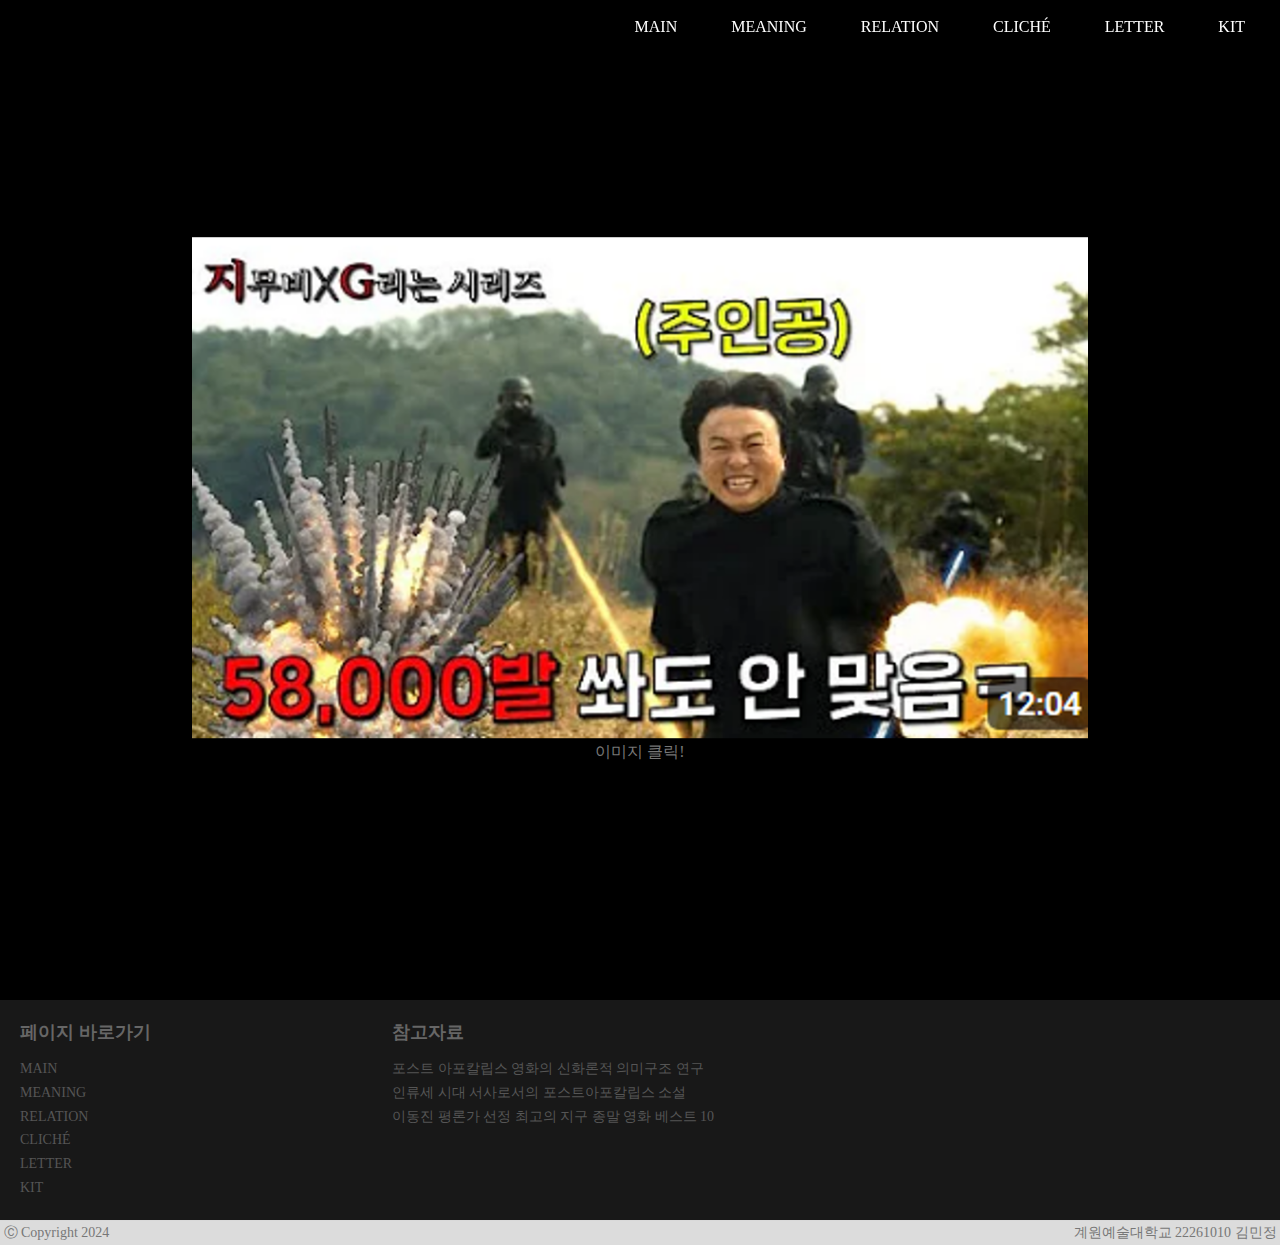
<file: cliche.html>
<!DOCTYPE html>
<html lang="ko">
<head>
    <meta charset="UTF-8">
    <title>22261010 김민정 고급웹퍼블리싱 직무수행능력평가1</title>
    <meta name="viewport" content="width=device-width, initial-scale=1">

    <link rel="preconnect" href="https://fonts.googleapis.com">
    <link rel="preconnect" href="https://fonts.gstatic.com" crossorigin>
    <link href="https://fonts.googleapis.com/css2?family=Noto+Sans+KR:wght@100..900&display=swap" rel="stylesheet">

    <link href="index.css" rel="stylesheet"> <!--  -->
    <link href="relation.css" rel="stylesheet"> <!--  -->

</head>

<body>

    <div id="wrap">
        <header id="header">
            <div class="header-inner">
                <nav class="nav">    
                    <ul class = "gnb clear">
                        <li><a href="index.html">MAIN</a></li>
                        <li><a href="meaning.html">MEANING</a></li>
                        <li><a href="relation.html">RELATION</a></li>
                        <li><a href="cliche.html">CLICHÉ</a></li>
                        <li><a href="letter.html">LETTER</a></li>
                        <li><a href="kit.html">KIT</a></li>
                    </ul>
                </nav>
            </div>
        </header>


        <div id="main-img-location">
            <section id="main-img">
                    <a href="https://youtu.be/z5J7nJycOJU?si=dcpjUmxr9NVCcOXY">
                        <img src="./img/클리셰.png" alt="유튜브 썸네일">
                    </a>
                    <p>이미지 클릭!</p>
            </section>
        </div>


        <footer id="footer-wrap">
            <div class="footer-inner">
                <div class="footer-menu">
                    <div class="footer-text">
                        <h3>페이지 바로가기</h3>
                        <ul>
                            <li><a href="index.html">MAIN</a></li>
                            <li><a href="meaning.html">MEANING</a></li>
                            <li><a href="relation.html">RELATION</a></li>
                            <li><a href="cliche.html">CLICHÉ</a></li>
                            <li><a href="letter.html">LETTER</a></li>
                            <li><a href="kit.html">KIT</a></li>
                        </ul>
                    </div>
                    <div class="footer-text">
                        <h3>참고자료</h3>
                        <ul>
                            <li><a href="https://m.riss.kr/search/detail/DetailView.do?p_mat_type=be54d9b8bc7cdb09&control_no=d09e5360897f7f15ffe0bdc3ef48d419">포스트 아포칼립스 영화의 신화론적 의미구조 연구</a></li>
                            <li><a href="https://kiss.kstudy.com/Detail/Ar?key=3571117">인류세 시대 서사로서의 포스트아포칼립스 소설</a></li>
                            <li><a href="https://youtu.be/aNyGO4oWPoY?si=fTwZT7qPPUrW5Zyt">이동진 평론가 선정 최고의 지구 종말 영화 베스트 10</a></li>
                        </ul>
                    </div>
                </div>
                <div id="footer-right">
                    <p class="p-left">&nbsp;Ⓒ Copyright 2024 </p>
                    <p class="p-right">계원예술대학교 22261010 김민정&nbsp;</p>
                </div>
            </div>
        </footer>


    </div> <!-- wrap -->
</body>
</html>
</file>
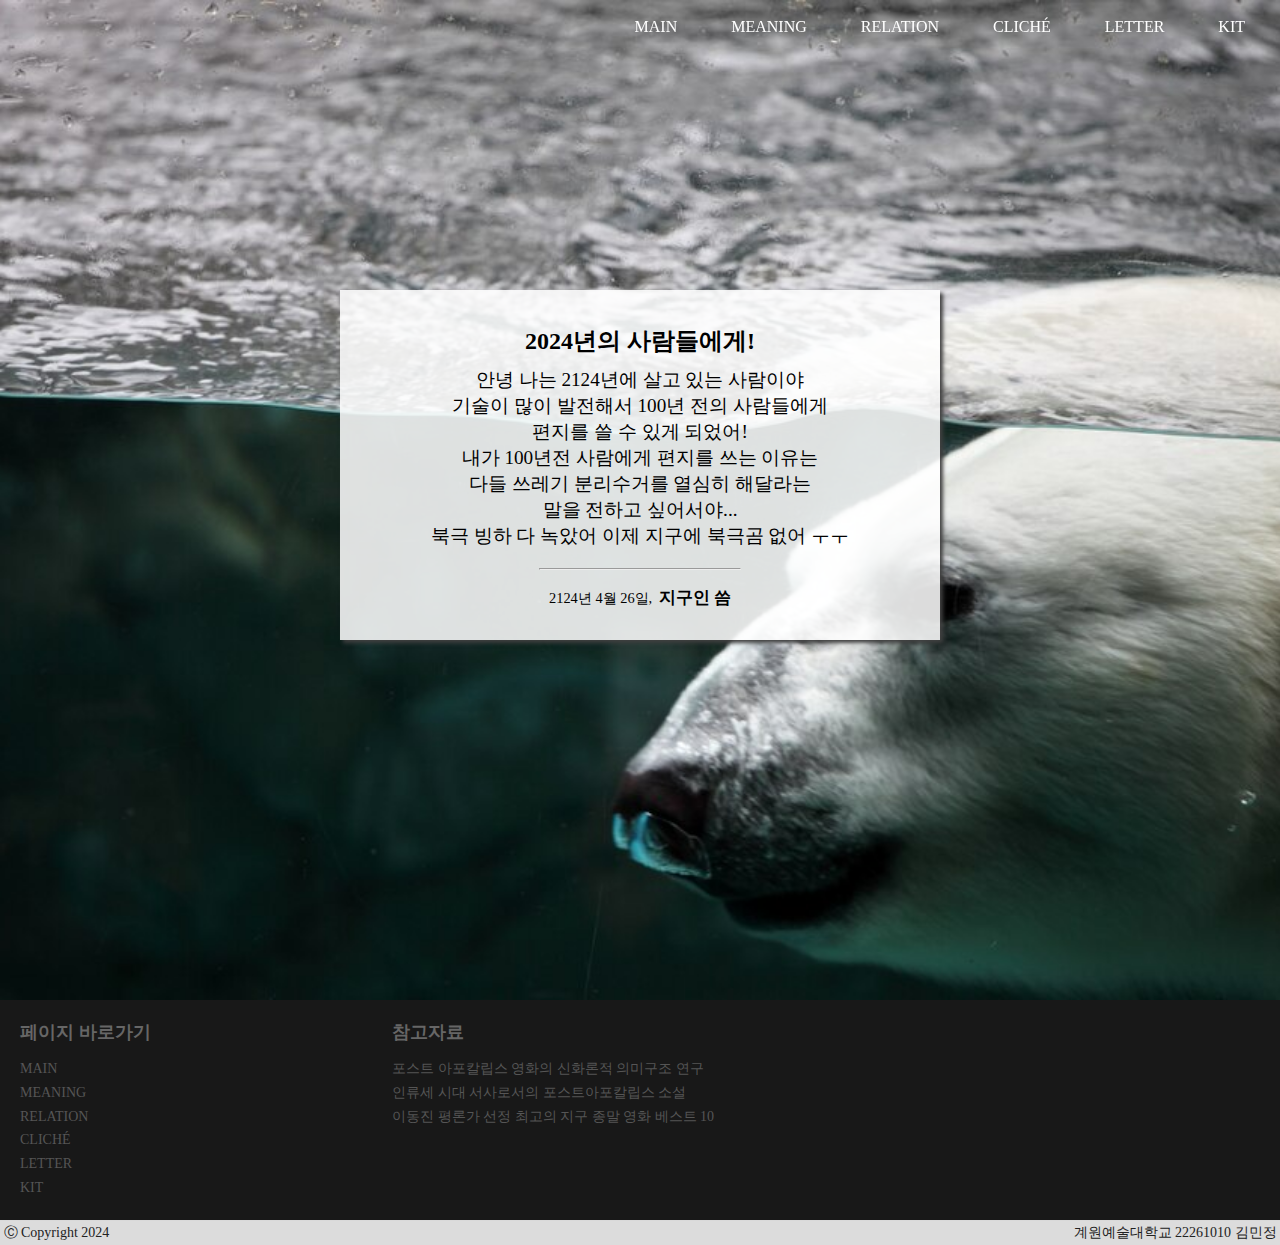
<file: letter.html>
<!DOCTYPE html>
<html lang="ko">
<head>
    <meta charset="UTF-8">
    <title>22261010 김민정 고급웹퍼블리싱 직무수행능력평가1</title>
    <meta name="viewport" content="width=device-width, initial-scale=1">

    <link rel="preconnect" href="https://fonts.googleapis.com">
    <link rel="preconnect" href="https://fonts.gstatic.com" crossorigin>
    <link href="https://fonts.googleapis.com/css2?family=Noto+Sans+KR:wght@100..900&display=swap" rel="stylesheet">

    <link href="index.css" rel="stylesheet"> <!--  -->
    <link href="letter.css" rel="stylesheet"> <!--  -->


    
</head>

<body>

    <div id="wrap">
        <header id="header">
            <div class="header-inner">
                <nav class="nav">    
                    <ul class = "gnb clear">
                        <li><a href="main.html">MAIN</a></li>
                        <li><a href="meaning.html">MEANING</a></li>
                        <li><a href="relation.html">RELATION</a></li>
                        <li><a href="cliche.html">CLICHÉ</a></li>
                        <li><a href="letter.html">LETTER</a></li>
                        <li><a href="kit.html">KIT</a></li>
                    </ul>
                </nav>
            </div>
        </header>


        <div id="greeting">
            <div class="greetingIn">
                <div class="greetingBox">
                    <h3 class="greetingTatle">2024년의 사람들에게!</h3>
                    <p class="greetingTaxt">
                        안녕 나는 2124년에 살고 있는 사람이야<br>
                        기술이 많이 발전해서 100년 전의 사람들에게<br>
                        편지를 쓸 수 있게 되었어! <br>
                        내가 100년전 사람에게 편지를 쓰는 이유는<br>
                        다들 쓰레기 분리수거를 열심히 해달라는<br>
                        말을 전하고 싶어서야... <br>
                        북극 빙하 다 녹았어 이제 지구에 북극곰 없어 ㅜㅜ<br>
                    </p>
                    <hr>
                    <p class="name">
                        2124년 4월 26일, <span class="bold">지구인 씀</span><br/>
                    </p>
                </div>
            </div>
        </div>
        <div>


        <footer id="footer-wrap">
            <div class="footer-inner">
                <div class="footer-menu">
                    <div class="footer-text">
                        <h3>페이지 바로가기</h3>
                        <ul>
                            <li><a href="index.html">MAIN</a></li>
                            <li><a href="meaning.html">MEANING</a></li>
                            <li><a href="relation.html">RELATION</a></li>
                            <li><a href="cliche.html">CLICHÉ</a></li>
                            <li><a href="letter.html">LETTER</a></li>
                            <li><a href="kit.html">KIT</a></li>
                        </ul>
                    </div>
                    <div class="footer-text">
                        <h3>참고자료</h3>
                        <ul>
                            <li><a href="https://m.riss.kr/search/detail/DetailView.do?p_mat_type=be54d9b8bc7cdb09&control_no=d09e5360897f7f15ffe0bdc3ef48d419">포스트 아포칼립스 영화의 신화론적 의미구조 연구</a></li>
                            <li><a href="https://kiss.kstudy.com/Detail/Ar?key=3571117">인류세 시대 서사로서의 포스트아포칼립스 소설</a></li>
                            <li><a href="https://youtu.be/aNyGO4oWPoY?si=fTwZT7qPPUrW5Zyt">이동진 평론가 선정 최고의 지구 종말 영화 베스트 10</a></li>
                        </ul>
                    </div>
                </div>
                <div id="footer-right">
                    <p class="p-left">&nbsp;Ⓒ Copyright 2024 </p>
                    <p class="p-right">계원예술대학교 22261010 김민정&nbsp;</p>
                </div>
            </div>
        </footer>


    </div> <!-- wrap -->
</body>
</html>
</file>
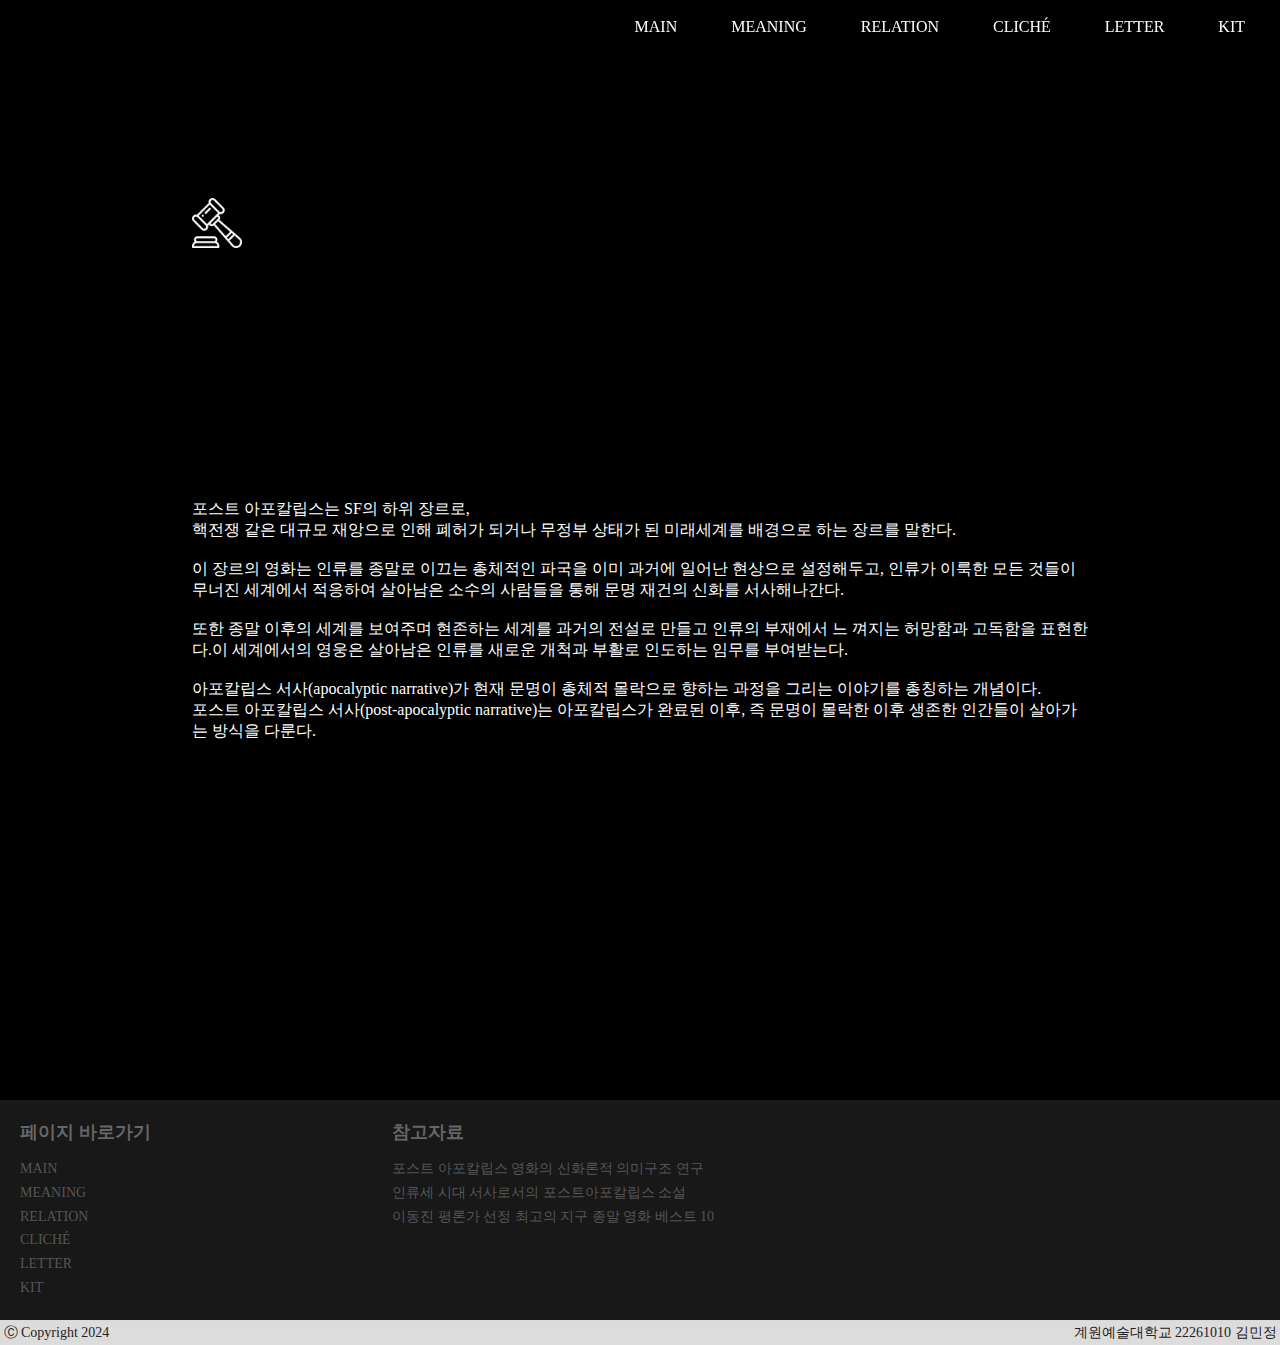
<file: meaning.html>
<!DOCTYPE html>
<html lang="ko">
<head>
    <meta charset="UTF-8">
    <title>22261010 김민정 고급웹퍼블리싱 직무수행능력평가1</title>
    <meta name="viewport" content="width=device-width, initial-scale=1">

    <link rel="preconnect" href="https://fonts.googleapis.com">
    <link rel="preconnect" href="https://fonts.gstatic.com" crossorigin>
    <link href="https://fonts.googleapis.com/css2?family=Noto+Sans+KR:wght@100..900&display=swap" rel="stylesheet">

    <link href="index.css" rel="stylesheet"> <!--  -->
    <link href="meaning.css" rel="stylesheet"> <!--  -->

</head>

<body>

    <div id="wrap">
        <header id="header">
            <div class="header-inner">
                <nav class="nav">    
                    <ul class = "gnb clear">
                        <li><a href="index.html">MAIN</a></li>
                        <li><a href="meaning.html">MEANING</a></li>
                        <li><a href="relation.html">RELATION</a></li>
                        <li><a href="cliche.html">CLICHÉ</a></li>
                        <li><a href="letter.html">LETTER</a></li>
                        <li><a href="kit.html">KIT</a></li>
                    </ul>
                </nav>
            </div>
        </header>

        <div id="main-img-location">
            <section id="main-img">
                <img src="./img/정의.png" alt="정의 픽토그램">
            </section>
        </div>

        <div id="main-text-location">
            <section id="main-text">
                <p>
                    포스트 아포칼립스는 SF의 하위 장르로,
                    <br>
                    핵전쟁 같은 대규모 재앙으로 인해 폐허가 되거나 무정부 상태가 된 미래세계를 배경으로 하는 장르를 말한다.
                    <br><br>
                    이 장르의 영화는 인류를 종말로 이끄는 총체적인 파국을 이미 과거에 일어난 현상으로 설정해두고, 인류가 이룩한 모든 것들이 무너진 세계에서 적응하여 살아남은 소수의 사람들을 통해 문명 재건의 신화를 서사해나간다.
                    <br><br>
                    또한 종말 이후의 세계를 보여주며 현존하는 세계를 과거의 전설로 만들고 인류의 부재에서 느 껴지는 허망함과 고독함을 표현한다.이 세계에서의 영웅은 살아남은 인류를 새로운 개척과 부활로 인도하는 임무를 부여받는다.
                    <br><br>
                    아포칼립스 서사(apocalyptic narrative)가 현재 문명이 총체적 몰락으로 향하는 과정을 그리는 이야기를 총칭하는 개념이다.
                    <br>
                    포스트 아포칼립스 서사(post-apocalyptic narrative)는 아포칼립스가 완료된 이후, 즉 문명이 몰락한 이후 생존한 인간들이 살아가는 방식을 다룬다.
                </p>
            </section>
        </div>


        <footer id="footer-wrap">
            <div class="footer-inner">
                <div class="footer-menu">
                    <div class="footer-text">
                        <h3>페이지 바로가기</h3>
                        <ul>
                            <li><a href="index.html">MAIN</a></li>
                            <li><a href="meaning.html">MEANING</a></li>
                            <li><a href="relation.html">RELATION</a></li>
                            <li><a href="cliche.html">CLICHÉ</a></li>
                            <li><a href="letter.html">LETTER</a></li>
                            <li><a href="kit.html">KIT</a></li>
                        </ul>
                    </div>
                    <div class="footer-text">
                        <h3>참고자료</h3>
                        <ul>
                            <li><a href="https://m.riss.kr/search/detail/DetailView.do?p_mat_type=be54d9b8bc7cdb09&control_no=d09e5360897f7f15ffe0bdc3ef48d419">포스트 아포칼립스 영화의 신화론적 의미구조 연구</a></li>
                            <li><a href="https://kiss.kstudy.com/Detail/Ar?key=3571117">인류세 시대 서사로서의 포스트아포칼립스 소설</a></li>
                            <li><a href="https://youtu.be/aNyGO4oWPoY?si=fTwZT7qPPUrW5Zyt">이동진 평론가 선정 최고의 지구 종말 영화 베스트 10</a></li>
                        </ul>
                    </div>
                </div>
                <div id="footer-right">
                    <p class="p-left">&nbsp;Ⓒ Copyright 2024 </p>
                    <p class="p-right">계원예술대학교 22261010 김민정&nbsp;</p>
                </div>
            </div>
        </footer>


    </div> <!-- wrap -->
</body>
</html>
</file>
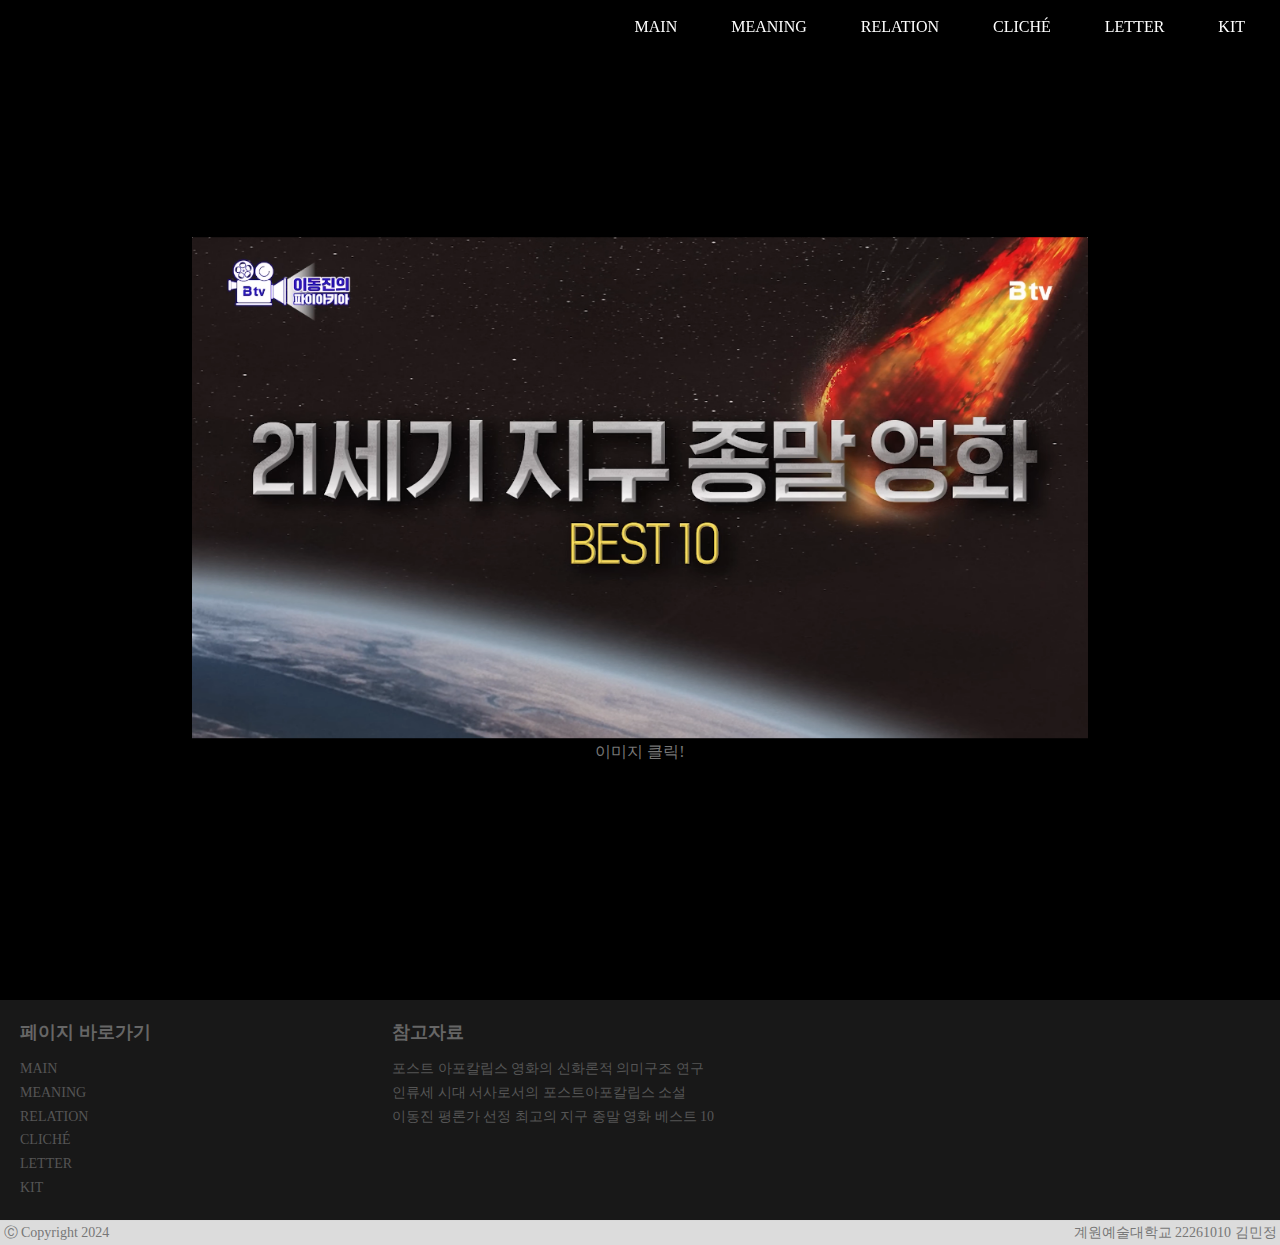
<file: relation.html>
<!DOCTYPE html>
<html lang="ko">
<head>
    <meta charset="UTF-8">
    <title>22261010 김민정 고급웹퍼블리싱 직무수행능력평가1</title>
    <meta name="viewport" content="width=device-width, initial-scale=1">

    <link rel="preconnect" href="https://fonts.googleapis.com">
    <link rel="preconnect" href="https://fonts.gstatic.com" crossorigin>
    <link href="https://fonts.googleapis.com/css2?family=Noto+Sans+KR:wght@100..900&display=swap" rel="stylesheet">

    <link href="index.css" rel="stylesheet"> <!--  -->
    <link href="relation.css" rel="stylesheet"> <!--  -->

</head>

<body>

    <div id="wrap">
        <header id="header">
            <div class="header-inner">
                <nav class="nav">    
                    <ul class = "gnb clear">
                        <li><a href="index.html">MAIN</a></li>
                        <li><a href="meaning.html">MEANING</a></li>
                        <li><a href="relation.html">RELATION</a></li>
                        <li><a href="cliche.html">CLICHÉ</a></li>
                        <li><a href="letter.html">LETTER</a></li>
                        <li><a href="kit.html">KIT</a></li>
                    </ul>
                </nav>
            </div>
        </header>


        <div id="main-img-location">
            <section id="main-img">
                    <a href="https://youtu.be/aNyGO4oWPoY?si=9fvVS2JuU1n8JxX-">
                        <img src="./img/관련.png" alt="유튜브 썸네일">
                    </a>
                    <p>이미지 클릭!</p>
            </section>
        </div>


        <footer id="footer-wrap">
            <div class="footer-inner">
                <div class="footer-menu">
                    <div class="footer-text">
                        <h3>페이지 바로가기</h3>
                        <ul>
                        <li><a href="index.html">MAIN</a></li>
                        <li><a href="meaning.html">MEANING</a></li>
                        <li><a href="relation.html">RELATION</a></li>
                        <li><a href="cliche.html">CLICHÉ</a></li>
                        <li><a href="letter.html">LETTER</a></li>
                        <li><a href="kit.html">KIT</a></li>
                        </ul>
                    </div>
                    <div class="footer-text">
                        <h3>참고자료</h3>
                        <ul>
                            <li><a href="https://m.riss.kr/search/detail/DetailView.do?p_mat_type=be54d9b8bc7cdb09&control_no=d09e5360897f7f15ffe0bdc3ef48d419">포스트 아포칼립스 영화의 신화론적 의미구조 연구</a></li>
                            <li><a href="https://kiss.kstudy.com/Detail/Ar?key=3571117">인류세 시대 서사로서의 포스트아포칼립스 소설</a></li>
                            <li><a href="https://youtu.be/aNyGO4oWPoY?si=fTwZT7qPPUrW5Zyt">이동진 평론가 선정 최고의 지구 종말 영화 베스트 10</a></li>
                        </ul>
                    </div>
                </div>
                <div id="footer-right">
                    <p class="p-left">&nbsp;Ⓒ Copyright 2024 </p>
                    <p class="p-right">계원예술대학교 22261010 김민정&nbsp;</p>
                </div>
            </div>
        </footer>


    </div> <!-- wrap -->
</body>
</html>
</file>
<file: index.css>
*{
    margin: 0;
    padding: 0;
    list-style: none;
    text-decoration: none;
}

#wrap{
    background-color: rgb(0, 0, 0);

}

h1, h2, h3, h4, h5, h6, p {
    font-family: 'Noto Sans Korean' !important;
    background-color: transparent;
    }
    

/* =============================== header */


#header {
    position: fixed;
    top: 2%;
    left: 0;
    width: 100%;
    background-color: transparent;
    text-align: right;
    z-index: 100;
    display: inline-block;
}

#header .nav {
    display: inline-block; /*가운데 정렬을 위해...*/
}

#header .nav li {
    display: inline-block;
    margin-right: 20px; /* 메뉴 항목 간격 설정 */
}

#header .nav li a{
    margin: 5px 15px;
    color: #fff;
}


/* =============================== main video */


#main-display {
    top: 0;
    left: 0;
    width: 100%;
    height: 100%;
    background-color: black;
}

#main-video-container {
    position: relative;
    top: 0;
    left: 0;
    width: 100%;
    height: 100%;
    z-index: 1; /* 다른 콘텐츠 위에 배치 */

}

#main-video-container video {
    width: 100%;
    height: 100%;
    object-fit: cover;
    
}

#main-video-container #h1-location {
    position: relative;
    margin-top: -150px;
    margin-right: 100px;

    top: 30%;
    left: 50%;
    transform: translate(-50%, -50%);
    z-index: 1; /* 영상 위에 표시 */
    color: white; /* 텍스트 색상 설정 */

    font-size: 3rem;
    text-align: right;
}

/* =============================== content */


#content-display {
    width: 100%;
    height: 800px;
    background-color: #000000;
    position: relative; /* 부모 요소의 위치를 상대적으로 설정 */
}

#typo-video-container{
    position: absolute; /* 자식 요소의 위치를 절대적으로 설정 */
    top: 40%;
    left: 50%;
    transform: translate(-50%, -50%); /* 요소를 수직 및 수평으로 가운데로 이동 */
}

#typo-video-container video {
    position: relative; /* 부모 요소의 위치를 상대적으로 설정 */
    width: 100%;
    height: auto;
    object-fit: contain;
}

#typo-video-container #h3-location {
    position: relative;
    margin-top: -100px;

    left: 50%;
    transform: translate(-50%, -50%);
    z-index: 1; /* 영상 위에 표시 */
    color: rgba(255, 255, 255, 0.605); /* 텍스트 색상 설정 */
}

#typo-video-container h3{

    font-weight: 100;
    font-size: 0.8rem;
    text-align: center;
    letter-spacing: 0.1rem;
}

/* =============================== footer */

.footer-menu {
    display: flex;
    background-color: #181818;
    padding: 20px;
}
.footer-text {
    width: 30%;
}
.footer-text h3 {
    font-size: 18px;
    margin-bottom: 13px;
    color: #666;
}
.footer-text ul li a{
    color: #555;
    font-size: 14px;
    line-height: 1.7;   
}
#footer-right {
    display: flex;
    font-size: 14px;
    line-height: 1.7;
    border-top: 1px solid #d9d9d9;
    
    color: #222;
    background-color: #dcdcdc;
}

.p-left {
    text-align: left;
}
.p-right {
    position: absolute;
    right: 0%;
    text-align: right;
}





/* =============================== meaning */
</file>
<file: relation.css>
#main-img-location{
    
    width: 100%;
    height: 1000px;
    background: #000000;
}

#main-img{
    position: relative;
    top: 50%;
    left: 50%;
    transform: translate(-50%, -50%);
    text-align: center;
}

img {
    width: 70%;
    height: auto;
    
}
p {
    color: #777;
    text-align: center;
}
</file>
<file: letter.css>
#greeting {
    position: relative;
    background-image: url(./img/북극곰.jpg);
    background-size: cover;
    background-repeat: no-repeat;
    background-position: center top;

    height: 1000px;
    transform: translate(0%, 0%);
}
.greetingBox{
    position: absolute;
    left: 50%;
    margin-top: 80px;
    transform: translate(-50%, -50%);

    width: 600px;
    height: 350px;

    background-color: rgba(255, 255, 255, 0.862);
    box-shadow: 3px 3px 4px rgb(63, 63, 63);

}
.greetingIn{
    padding: none;
    position: absolute;
    left: 50%;
    margin-top: 385px;
    transform: translate(-50%, -50%);

    color: rgb(0, 0, 0);
    background: transparent;

    width: 800px;
    text-align: center;

    align-items: center; /* 자식 요소를 세로 방향 가운데 정렬 */
    justify-content: center; /* 자식 요소를 가로 방향 가운데 정렬 */
}
.greetingTatle{
    background: transparent;
    font-weight: 900;
    margin-top: 35px;
    margin-bottom: 10px;
    font-size: 1.5rem;
}
.greetingTaxt{
    background: transparent;
    font-size: 1.2rem;
    margin-bottom: 20px;
}
hr{
    width: 200px;
    position: relative;
    left: 50%;
    transform: translate(-50%, -50%);
}
.name{
    margin-top: 15px;
    background: transparent;
    font-size: 0.9rem;
    
}
.bold{
    background: transparent;
    margin-left: 3px;
    font-weight: 700;
    font-size: 1.05rem;
}
</file>
<file: meaning.css>
#main-img-location{
    
    width: 100%;
    height: 300px;
    background: #000000;
}

#main-img{
    position: relative;
    
    left: 50%;
    top: 75%;
    transform: translate(-50%, -50%);


    width: 70%;
    height: auto;
}

img {
    width: 50px;
}

/* ================ */

#main-text-location{

    width: 100%;
    height: 800px;
    background: #000000;
}

#main-text{
    position: relative;
    
    left: 50%;
    top: 40%;
    transform: translate(-50%, -50%);


    width: 70%;
    height: auto;
}

#main-text p{
    color: #fff;
}
</file>
